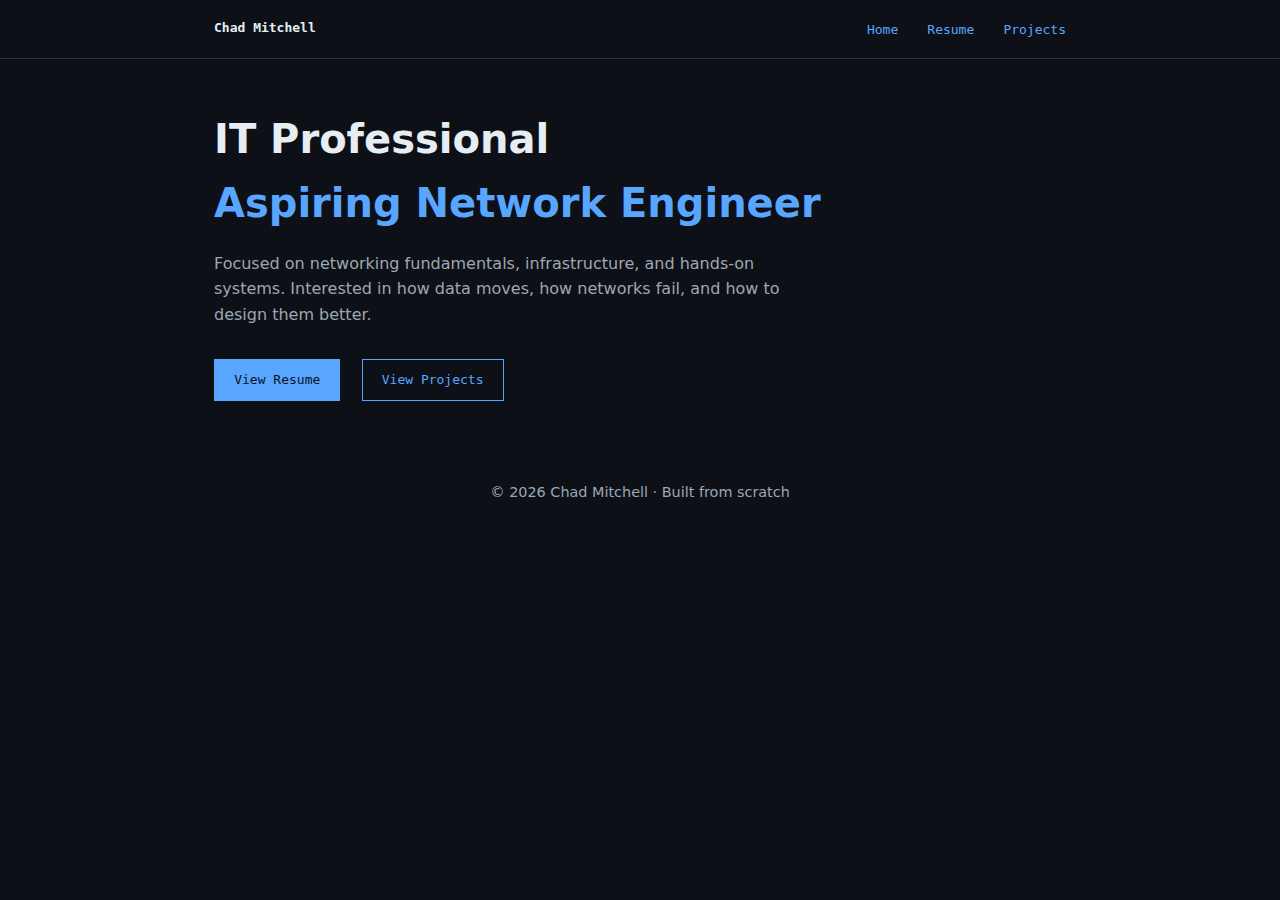
<file: index.html>
<!DOCTYPE html>
<html lang="en">
<head>
  <meta charset="UTF-8" />
  <meta name="viewport" content="width=device-width, initial-scale=1.0" />
  <title>Chad Mitchell | IT & Aspiring Network Engineer</title>
  <link rel="stylesheet" href="css/main.css" />
</head>
<body>

  <header class="site-header">
    <nav class="nav">
      <div class="nav-left">Chad Mitchell</div>
      <div class="nav-right">
        <a href="index.html">Home</a>
        <a href="resume.html">Resume</a>
        <a href="projects/">Projects</a>
      </div>
    </nav>
  </header>

  <main class="container">
    <section class="hero">
      <h1>IT Professional<br><span>Aspiring Network Engineer</span></h1>
      <p>
        Focused on networking fundamentals, infrastructure, and hands-on systems.
        Interested in how data moves, how networks fail, and how to design them better.
      </p>

      <div class="hero-buttons">
        <a class="btn" href="resume.html">View Resume</a>
        <a class="btn outline" href="projects/">View Projects</a>
      </div>
    </section>
  </main>

  <footer class="site-footer">
    <p>© 2026 Chad Mitchell · Built from scratch</p>
  </footer>

</body>
</html>
</file>
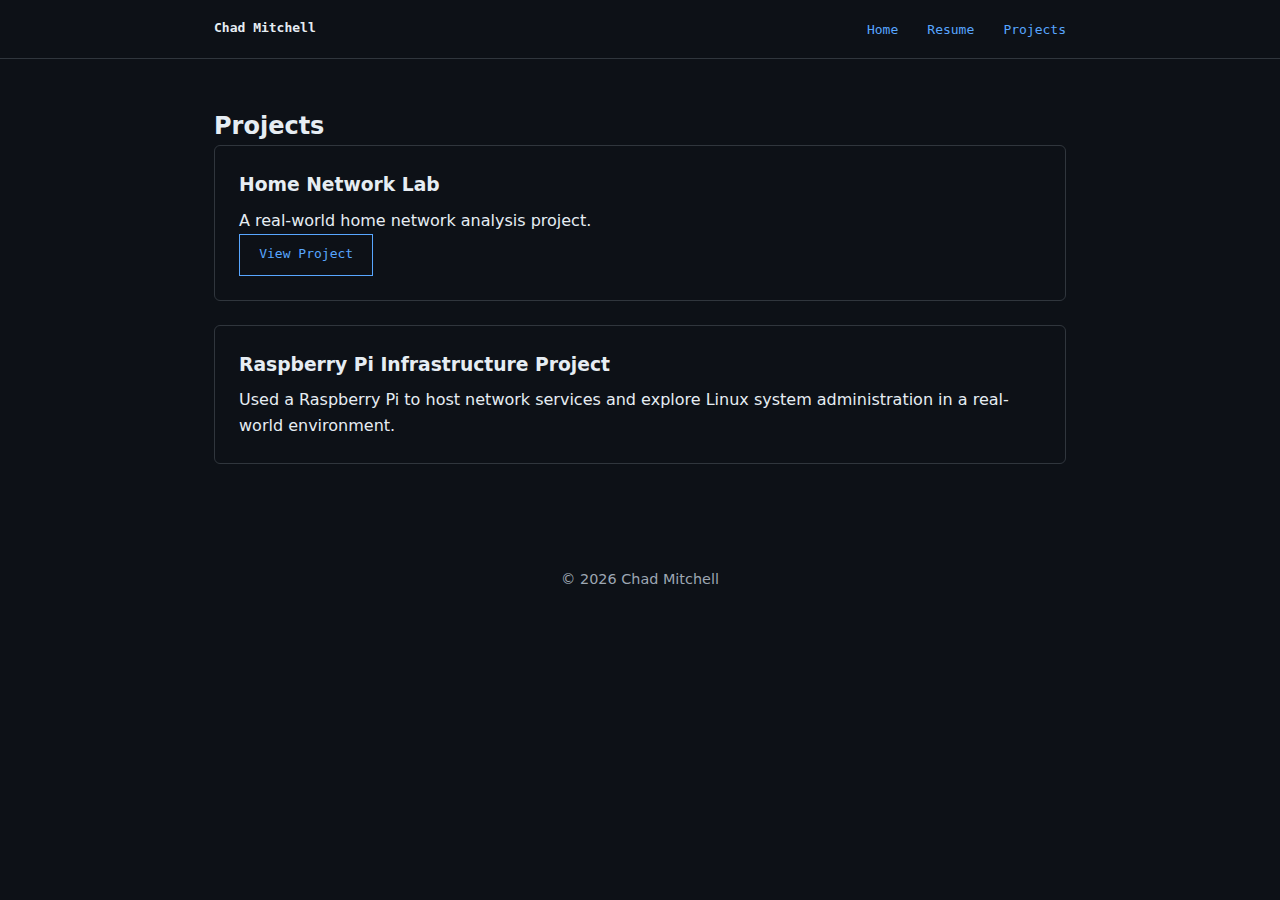
<file: projects/index.html>
<!DOCTYPE html>
<html lang="en">
<head>
  <meta charset="UTF-8" />
  <meta name="viewport" content="width=device-width, initial-scale=1.0" />
  <title>Projects | Chad Mitchell</title>
  <link rel="stylesheet" href="../css/main.css" />
</head>
<body>

<header class="site-header">
  <nav class="nav">
    <div class="nav-left">Chad Mitchell</div>
    <div class="nav-right">
      <a href="../index.html">Home</a>
      <a href="../resume.html">Resume</a>
      <a href="../projects/">Projects</a>
    </div>
  </nav>
</header>

<main class="container">
  <h2>Projects</h2>

<section class="card">
  <h3>Home Network Lab</h3>
  <p>A real-world home network analysis project.</p>
  <a class="btn outline" href="Home-Network-Lab/">View Project</a>
</section>


  <section class="card">
    <h3>Raspberry Pi Infrastructure Project</h3>
    <p>
      Used a Raspberry Pi to host network services and explore Linux system administration
      in a real-world environment.
    </p>
  </section>

</main>

<footer class="site-footer">
  <p>© 2026 Chad Mitchell</p>
</footer>

</body>
</html>
</file>
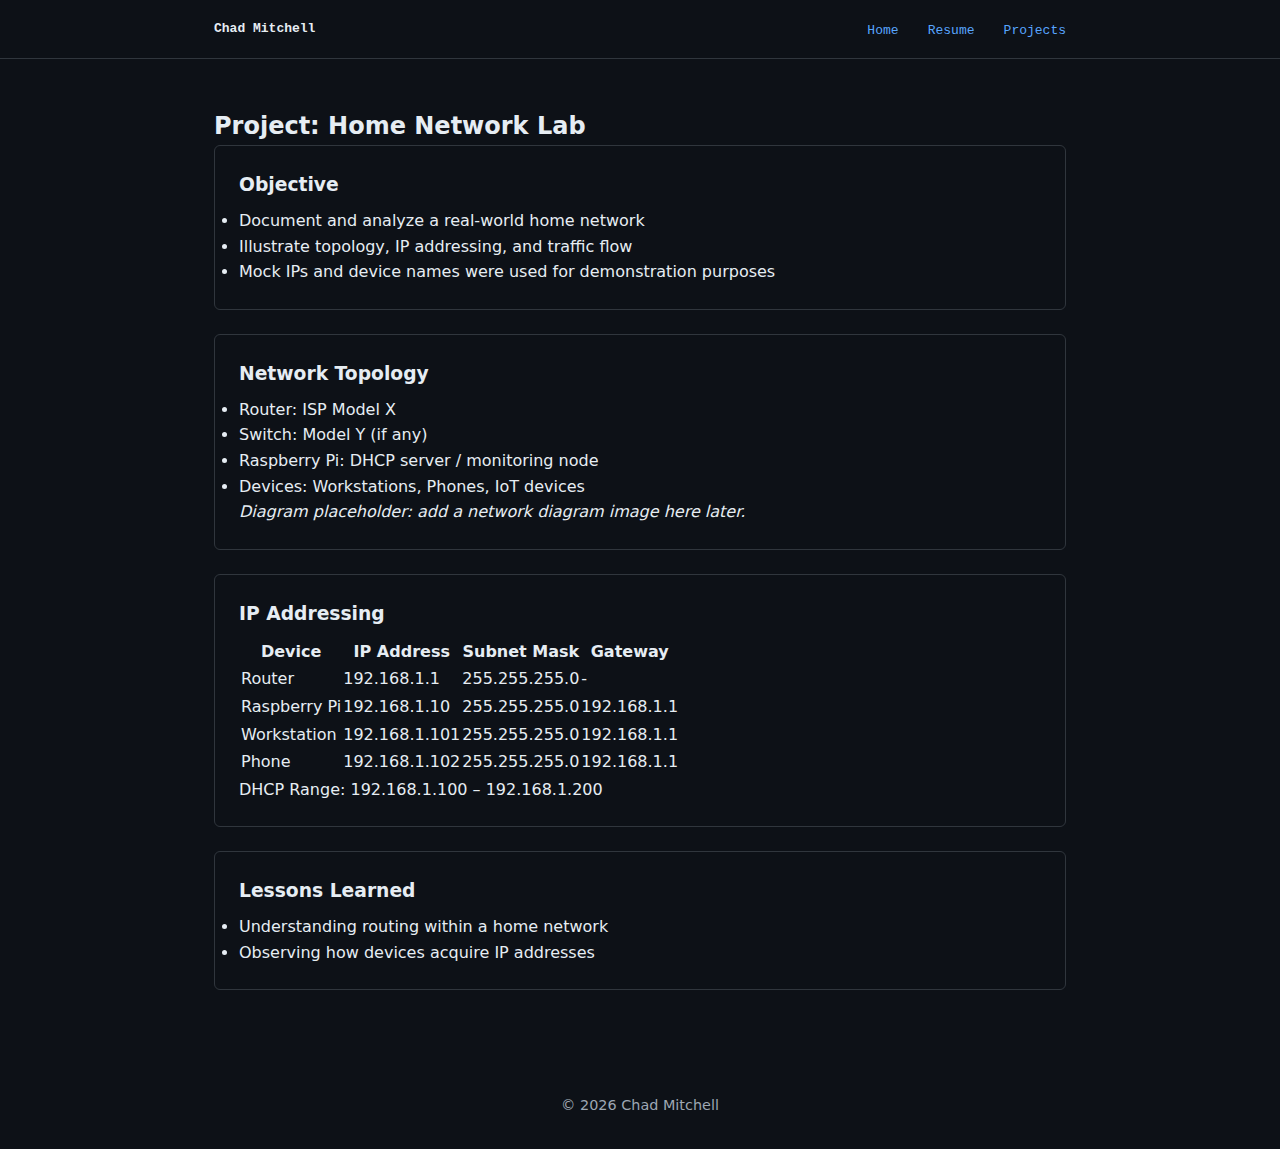
<file: projects/Home-Network-Lab/index.html>
<!DOCTYPE html>
<html lang="en">
<head>
  <meta charset="UTF-8">
  <meta name="viewport" content="width=device-width, initial-scale=1.0">
  <title>Home Network Lab | Chad Mitchell</title>
  <link rel="stylesheet" href="../../css/main.css">
</head>
<body>

<header class="site-header">
  <nav class="nav">
    <div class="nav-left">Chad Mitchell</div>
    <div class="nav-right">
      <a href="../../index.html">Home</a>
      <a href="../../resume.html">Resume</a>
      <a href="../projects/">Projects</a>
    </div>
  </nav>
</header>

<main class="container">
  <h2>Project: Home Network Lab</h2>

  <section class="card">
    <h3>Objective</h3>
    <ul>
      <li>Document and analyze a real-world home network</li>
      <li>Illustrate topology, IP addressing, and traffic flow</li>
      <li>Mock IPs and device names were used for demonstration purposes</li>
    </ul>
  </section>

  <section class="card">
    <h3>Network Topology</h3>
    <ul>
      <li>Router: ISP Model X</li>
      <li>Switch: Model Y (if any)</li>
      <li>Raspberry Pi: DHCP server / monitoring node</li>
      <li>Devices: Workstations, Phones, IoT devices</li>
    </ul>
    <p><em>Diagram placeholder: add a network diagram image here later.</em></p>
  </section>

  <section class="card">
    <h3>IP Addressing</h3>
    <table class="ip-table">
      <thead>
        <tr>
          <th>Device</th>
          <th>IP Address</th>
          <th>Subnet Mask</th>
          <th>Gateway</th>
        </tr>
      </thead>
      <tbody>
        <tr>
          <td>Router</td>
          <td>192.168.1.1</td>
          <td>255.255.255.0</td>
          <td>-</td>
        </tr>
        <tr>
          <td>Raspberry Pi</td>
          <td>192.168.1.10</td>
          <td>255.255.255.0</td>
          <td>192.168.1.1</td>
        </tr>
        <tr>
          <td>Workstation</td>
          <td>192.168.1.101</td>
          <td>255.255.255.0</td>
          <td>192.168.1.1</td>
        </tr>
        <tr>
          <td>Phone</td>
          <td>192.168.1.102</td>
          <td>255.255.255.0</td>
          <td>192.168.1.1</td>
        </tr>
      </tbody>
    </table>
    <p>DHCP Range: 192.168.1.100 – 192.168.1.200</p>
  </section>

  <section class="card">
    <h3>Lessons Learned</h3>
    <ul>
      <li>Understanding routing within a home network</li>
      <li>Observing how devices acquire IP addresses</li>
    </ul>
  </section>
</main>

<footer class="site-footer">
  <p>© 2026 Chad Mitchell</p>
</footer>

</body>
</html>
</file>
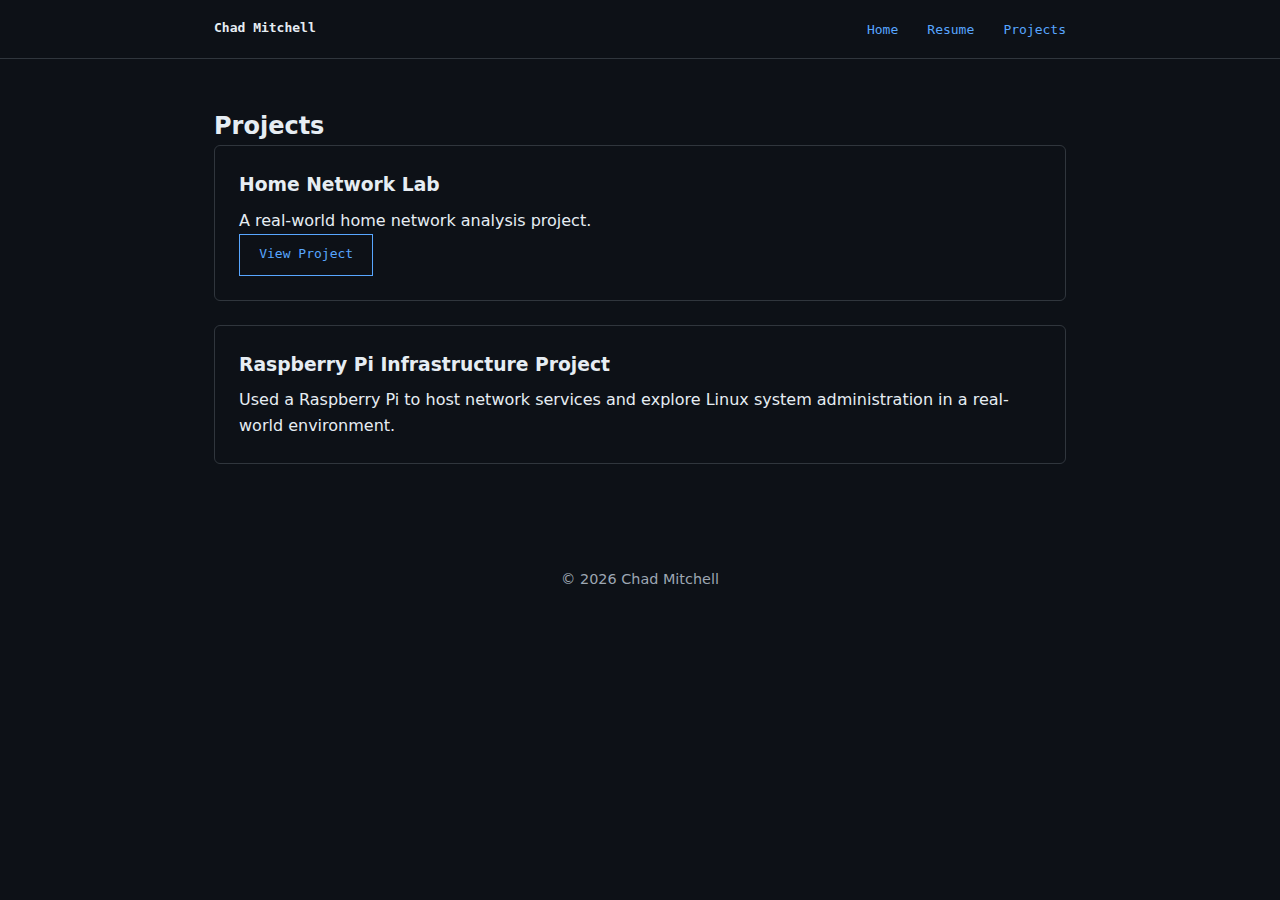
<file: projects.html>
<!DOCTYPE html>
<html lang="en">
<head>
  <meta charset="UTF-8" />
  <meta name="viewport" content="width=device-width, initial-scale=1.0" />
  <title>Projects | Chad Mitchell</title>
  <link rel="stylesheet" href="css/main.css" />
</head>
<body>

<header class="site-header">
  <nav class="nav">
    <div class="nav-left">Chad Mitchell</div>
    <div class="nav-right">
      <a href="index.html">Home</a>
      <a href="resume.html">Resume</a>
      <a href="projects.html">Projects</a>
    </div>
  </nav>
</header>

<main class="container">
  <h2>Projects</h2>

<section class="card">
  <h3>Home Network Lab</h3>
  <p>A real-world home network analysis project.</p>
  <a class="btn outline" href="Home-Network-Lab.html">View Project</a>
</section>


  <section class="card">
    <h3>Raspberry Pi Infrastructure Project</h3>
    <p>
      Used a Raspberry Pi to host network services and explore Linux system administration
      in a real-world environment.
    </p>
  </section>

</main>

<footer class="site-footer">
  <p>© 2026 Chad Mitchell</p>
</footer>

</body>
</html>
</file>
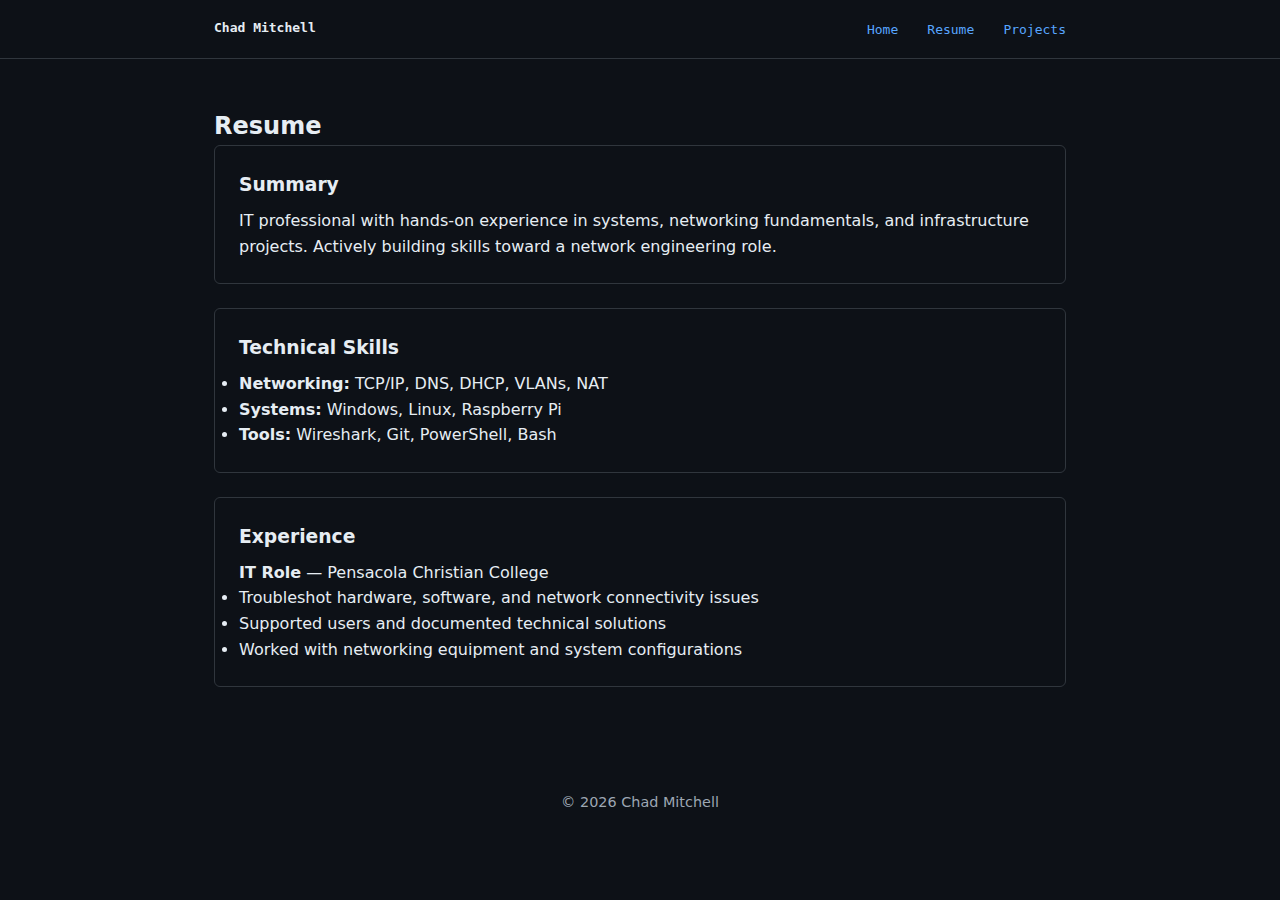
<file: resume.html>
<!DOCTYPE html>
<html lang="en">
<head>
  <meta charset="UTF-8" />
  <meta name="viewport" content="width=device-width, initial-scale=1.0" />
  <title>Resume | Chad Mitchell</title>
  <link rel="stylesheet" href="css/main.css" />
</head>
<body>

<header class="site-header">
  <nav class="nav">
    <div class="nav-left">Chad Mitchell</div>
    <div class="nav-right">
      <a href="index.html">Home</a>
      <a href="resume.html">Resume</a>
      <a href="projects/">Projects</a>
    </div>
  </nav>
</header>

<main class="container">
  <h2>Resume</h2>

  <section class="card">
    <h3>Summary</h3>
    <p>
      IT professional with hands-on experience in systems, networking fundamentals,
      and infrastructure projects. Actively building skills toward a network engineering role.
    </p>
  </section>

  <section class="card">
    <h3>Technical Skills</h3>
    <ul class="skills">
      <li><strong>Networking:</strong> TCP/IP, DNS, DHCP, VLANs, NAT</li>
      <li><strong>Systems:</strong> Windows, Linux, Raspberry Pi</li>
      <li><strong>Tools:</strong> Wireshark, Git, PowerShell, Bash</li>
    </ul>
  </section>

  <section class="card">
    <h3>Experience</h3>
    <p><strong>IT Role</strong> — Pensacola Christian College</p>
    <ul>
      <li>Troubleshot hardware, software, and network connectivity issues</li>
      <li>Supported users and documented technical solutions</li>
      <li>Worked with networking equipment and system configurations</li>
    </ul>
  </section>

</main>

<footer class="site-footer">
  <p>© 2026 Chad Mitchell</p>
</footer>

</body>
</html>
</file>
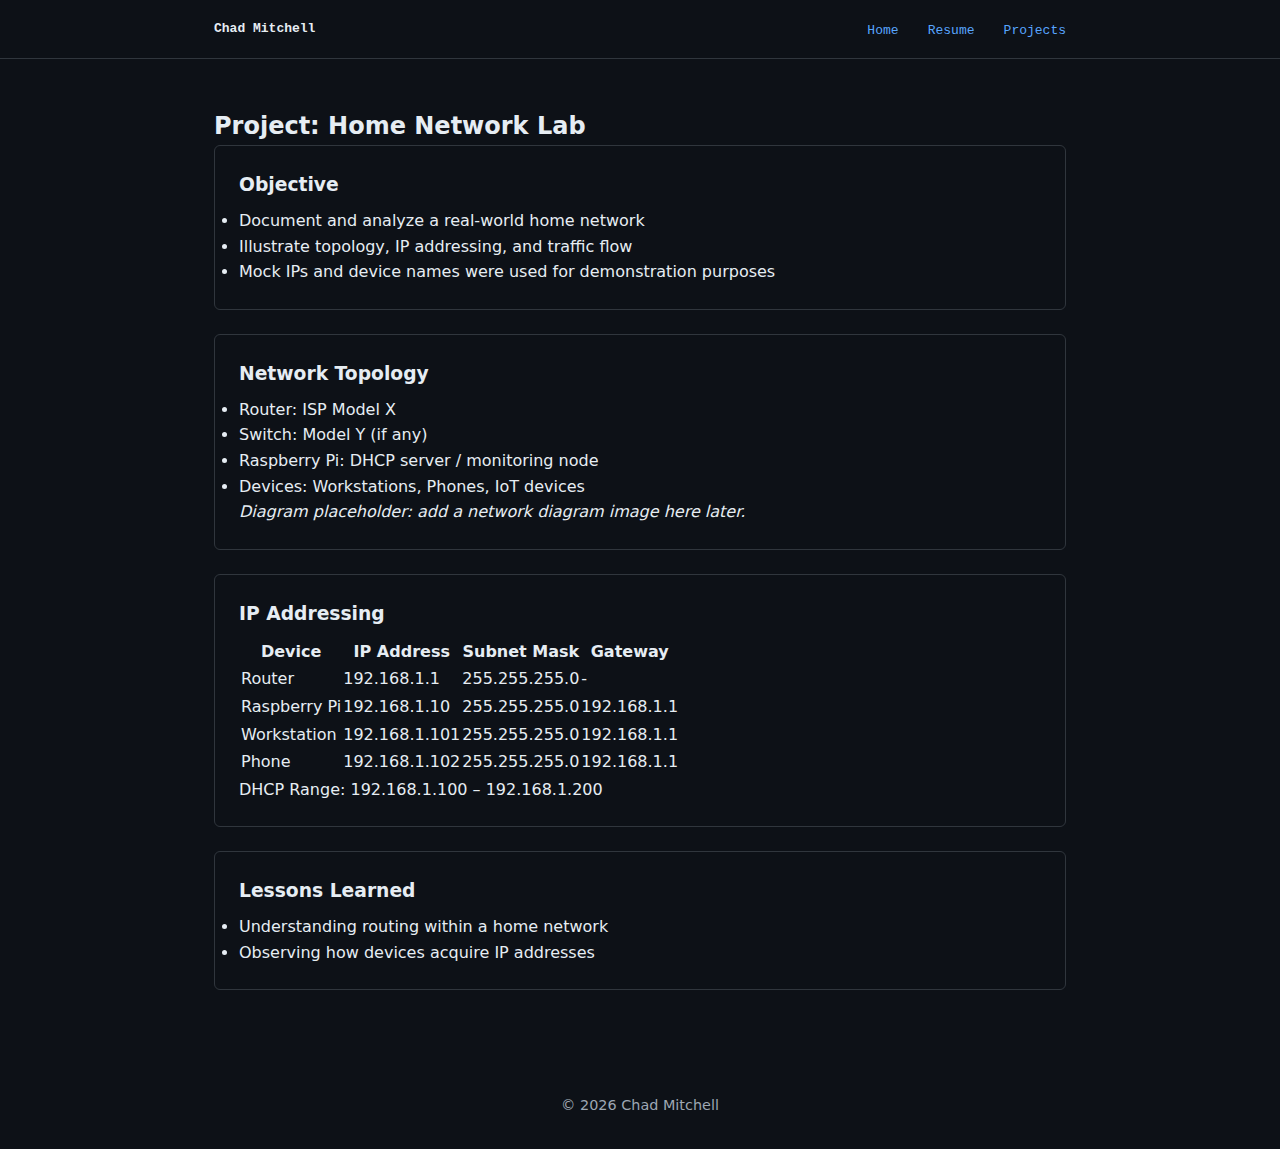
<file: projects/Home-Network-Lab.html>
<!DOCTYPE html>
<html lang="en">
<head>
  <meta charset="UTF-8">
  <meta name="viewport" content="width=device-width, initial-scale=1.0">
  <title>Home Network Lab | Chad Mitchell</title>
  <link rel="stylesheet" href="../css/main.css">
</head>
<body>

<header class="site-header">
  <nav class="nav">
    <div class="nav-left">Chad Mitchell</div>
    <div class="nav-right">
      <a href="../index.html">Home</a>
      <a href="../resume.html">Resume</a>
      <a href="../projects/">Projects</a>
    </div>
  </nav>
</header>

<main class="container">
  <h2>Project: Home Network Lab</h2>

  <section class="card">
    <h3>Objective</h3>
    <ul>
      <li>Document and analyze a real-world home network</li>
      <li>Illustrate topology, IP addressing, and traffic flow</li>
      <li>Mock IPs and device names were used for demonstration purposes</li>
    </ul>
  </section>

  <section class="card">
    <h3>Network Topology</h3>
    <ul>
      <li>Router: ISP Model X</li>
      <li>Switch: Model Y (if any)</li>
      <li>Raspberry Pi: DHCP server / monitoring node</li>
      <li>Devices: Workstations, Phones, IoT devices</li>
    </ul>
    <p><em>Diagram placeholder: add a network diagram image here later.</em></p>
  </section>

  <section class="card">
    <h3>IP Addressing</h3>
    <table class="ip-table">
      <thead>
        <tr>
          <th>Device</th>
          <th>IP Address</th>
          <th>Subnet Mask</th>
          <th>Gateway</th>
        </tr>
      </thead>
      <tbody>
        <tr>
          <td>Router</td>
          <td>192.168.1.1</td>
          <td>255.255.255.0</td>
          <td>-</td>
        </tr>
        <tr>
          <td>Raspberry Pi</td>
          <td>192.168.1.10</td>
          <td>255.255.255.0</td>
          <td>192.168.1.1</td>
        </tr>
        <tr>
          <td>Workstation</td>
          <td>192.168.1.101</td>
          <td>255.255.255.0</td>
          <td>192.168.1.1</td>
        </tr>
        <tr>
          <td>Phone</td>
          <td>192.168.1.102</td>
          <td>255.255.255.0</td>
          <td>192.168.1.1</td>
        </tr>
      </tbody>
    </table>
    <p>DHCP Range: 192.168.1.100 – 192.168.1.200</p>
  </section>

  <section class="card">
    <h3>Lessons Learned</h3>
    <ul>
      <li>Understanding routing within a home network</li>
      <li>Observing how devices acquire IP addresses</li>
    </ul>
  </section>
</main>

<footer class="site-footer">
  <p>© 2026 Chad Mitchell</p>
</footer>

</body>
</html>
</file>
<file: css/main.css>
/* ===== Global Reset ===== */
* {
  margin: 0;
  padding: 0;
  box-sizing: border-box;
}

/* ===== Base Styles ===== */
body {
  font-family: system-ui, -apple-system, BlinkMacSystemFont, sans-serif;
  background-color: #0d1117;
  color: #e6edf3;
  line-height: 1.6;
}

a {
  color: #58a6ff;
  text-decoration: none;
}

a:hover {
  text-decoration: underline;
}

/* ===== Layout ===== */
.container {
  max-width: 900px;
  margin: 0 auto;
  padding: 3rem 1.5rem;
}

/* ===== Navigation ===== */
.site-header {
  border-bottom: 1px solid #30363d;
}

.nav {
  max-width: 900px;
  margin: 0 auto;
  padding: 1rem 1.5rem;
  display: flex;
  justify-content: space-between;
  align-items: center;
}

.nav-left {
  font-family: monospace;
  font-weight: bold;
}

.nav-right a {
  margin-left: 1.5rem;
  font-family: monospace;
}

/* ===== Hero ===== */
.hero h1 {
  font-size: 2.5rem;
  margin-bottom: 1rem;
}

.hero h1 span {
  color: #58a6ff;
}

.hero p {
  max-width: 600px;
  margin-bottom: 2rem;
  color: #9da7b3;
}

/* ===== Buttons ===== */
.btn {
  display: inline-block;
  padding: 0.6rem 1.2rem;
  border: 1px solid #58a6ff;
  color: #0d1117;
  background-color: #58a6ff;
  margin-right: 1rem;
  font-family: monospace;
}

.btn.outline {
  background: transparent;
  color: #58a6ff;
}

.btn:hover {
  opacity: 0.9;
}

/* ===== Cards ===== */
.card {
  border: 1px solid #30363d;
  padding: 1.5rem;
  margin-bottom: 1.5rem;
  border-radius: 6px;
}

.card h3 {
  margin-bottom: 0.5rem;
}

/* ===== Footer ===== */
.site-footer {
  text-align: center;
  padding: 2rem;
  font-size: 0.9rem;
  color: #9da7b3;
}
</file>
